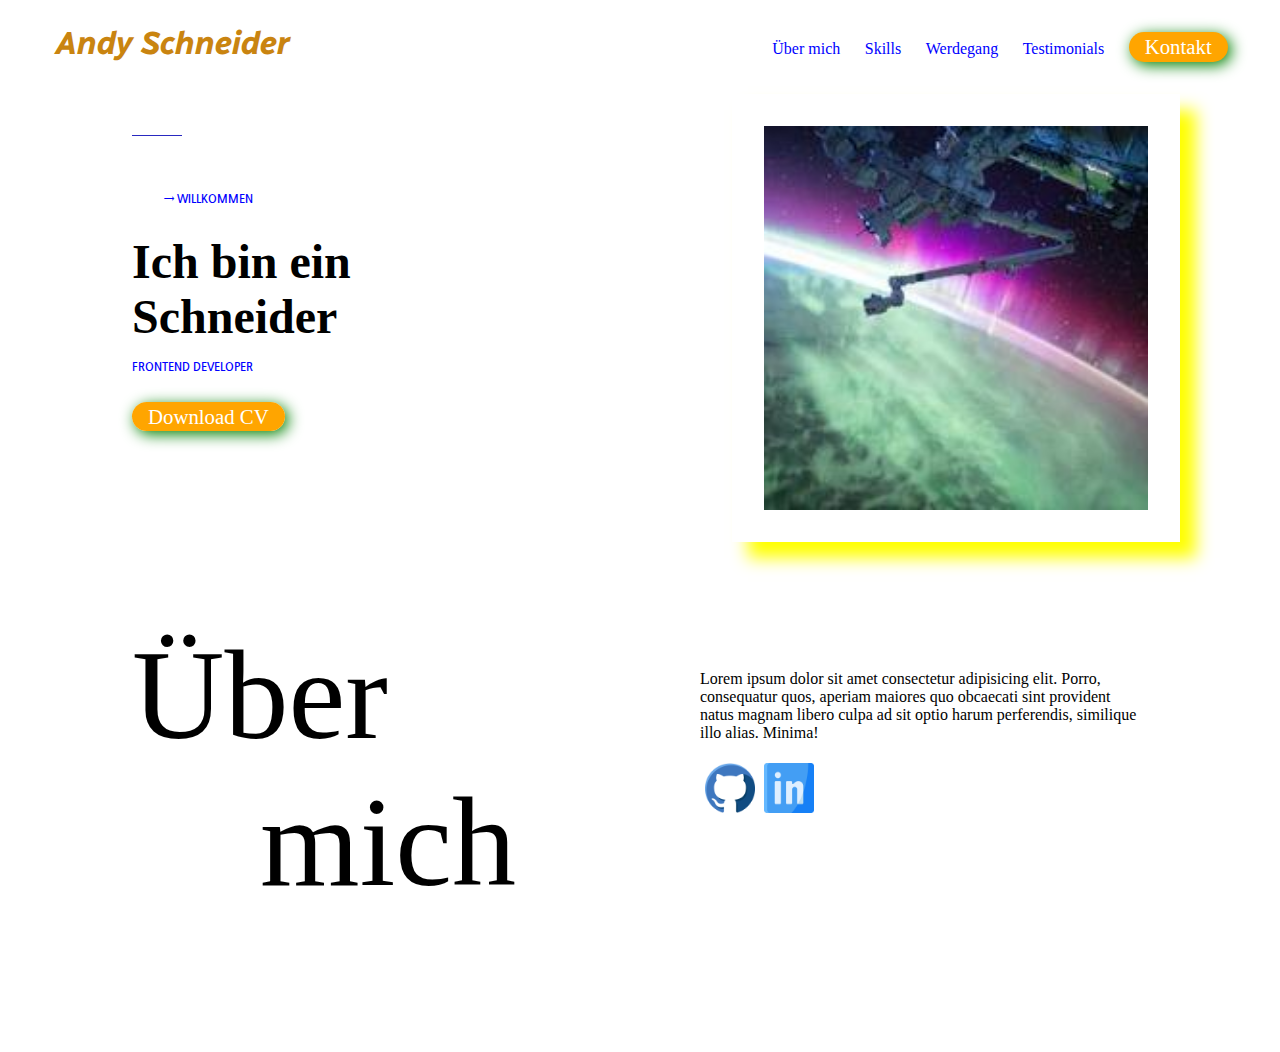
<file: index.html>
<!DOCTYPE html>
<html lang="de">

<head>
    <meta charset="UTF-8">
    <meta http-equiv="X-UA-Compatible" content="IE=edge">
    <meta name="viewport" content="width=device-width, initial-scale=1.0">
    <title>08_Tag_Lev2_2_css_vertiefung_flexbox_portfolio</title>
    <link rel="stylesheet" href="./assets/css/style.css">
</head>

<body>
    <header>

        <h1>Andy Schneider</h1>

        <nav>
            <a class="alink ubermich " href="./assets/html/Über mich.html">Über mich</a>
            <a class="alink skills" href="./assets/html/Skills.html">Skills</a>
            <a class="alink werdegang" href="./assets/html/Werdegang.html">Werdegang</a>
            <a class="alink testimonials" href="./assets/html/Testimonials.html">Testimonials</a>
            <a class="alink kontakt" href="./assets/html/Kontakt.html">Kontakt</a>

        </nav>

    </header>

    <main>
        <section>
            <article>
                <div class=" breiteFlex divWillkommen">

                    <svg height="5" width="50">
                        <line x1="0" y1="0" x2="50" y2="0" style="stroke:rgb(41, 41, 192);stroke-width:2" />

                    <p class="textWillkommen">Willkommen</p>
                    <h2>Ich bin ein Schneider</h2>
                    <p>Frontend Developer</p>
                    <a class="kontakt" href="#">Download CV</a>
                </div>
                <img class="imgButton breiteFlex" src="./assets/img/967-200x200.jpg" alt="Bild Bewerbungsfoto">
            </article>


            <article>
                <p class="breiteFlex2 pÜbermich" > <span1> Über</span1> <span2> mich</span2></p>
                <div class=" breiteFlex2 iconsLink">
                    <p>Lorem ipsum dolor sit amet consectetur adipisicing elit. Porro, consequatur quos, aperiam maiores
                        quo obcaecati sint provident natus magnam libero culpa ad sit optio harum perferendis, similique
                        illo alias. Minima!</p>
                    <nav class="nav2">   <!-- nav2 sonst spricht style von nav im header hier auch an -->
                        <a class=" aTransparent logoKlickbar" href="https://github.com/aschneiderbuch" target="_blank">GitHub<img class="logoicon" src="./assets/img/github.png" alt="GitHub Logo"></a>
                        <a class="aTransparent" href="./assets/html/linkdIn.html" target="_blank">LinkdIn   <img class="logoicon" src="./assets/img/inkedin.png" alt="LinkdIn Logo">    </a>
                        <a class="aTransparent" href="#">?</a>
                    </nav>
                </div>

            </article>

        </section>






    </main>


</body>

</html>
</file>
<file: assets/css/style.css>
/* 

.alink
font-family: Radio Canada, sans-serif;

.willkommen p
font-family: Nanum Cothic, sans-serif; 


*/
Nanum Cothic * {
    margin: 0;
    padding: 0;
    box-sizing: border-box;
}

html {
    font-size: 16px;
}

@font-face {
    font-family: Radio Canada;
    src: url("../fonts/Radio_Canada/RadioCanada-Italic-VariableFont_wdth\,wght.ttf");
}

@font-face {
    font-family: Nanum Cothic;
    src: url("../fonts/Nanum_Gothic/NanumGothic-Bold.ttf");
}





header {
    display: flex;
    align-items: baseline;
    justify-content: space-between;

}

h1 {
    font-family: Radio Canada, sans-serif;
    margin: 1rem 0 0 3rem;
    color: rgb(201, 132, 16);
}

header nav {
    margin-right: 2rem;
    width: 30rem;
    display: flex;
    justify-content: space-around;
    align-items: baseline;
}

header nav a {
    color: blue;
    text-decoration: none;
    /*     margin-right: 2rem; */
    /* so geht der Abstandstand zwischen allen a   - aber mit flex versuchen */
}

.kontakt {
    background-color: orange;
    color: white;
    font-size: 1.3rem;
    border-radius: 1rem;
    padding: 0.2rem 1rem 0.2rem 1rem;
    box-shadow: 0.2rem 0.2rem 0.9rem green;
}

.kontakt:hover {
    color: rgb(73, 169, 73);
}

section {
    margin-top: 2rem;
}


article {
    display: flex;
    justify-content: space-around;
}

.breiteFlex {
    width: 30vw;
    padding: 2rem;
}



.divWillkommen p {
    text-transform: uppercase;
    color: blue;
    font-family: Nanum Cothic, sans-serif;
    font-size: 0.7rem;
    margin-bottom: 2rem;
}

.textWillkommen {
    margin-top: 3rem;
    margin-left: 2rem;
}

.textWillkommen:before {
    content: " → ";
    /* ? wie kann man den Pfeil länge ziehen? */

    /* *  oder das ins html ?                      <svg height="5" width="50">
      *                 <line x1="0" y1="0" x2="50" y2="0" style="stroke:rgb(41, 41, 192);stroke-width:2" /> */
}

.divWillkommen h2 {
    font-size: 3rem;
    margin: -0.2rem 0 1rem 0;
    /* ? wie kann man - margin besser machen ? */
}



.divWillkommen a {
    text-decoration: none;
    margin-top: 2rem;
}



.imgButton {
    box-shadow: 1rem 1rem 1rem yellow;

}


/* articel 2 */

.breiteFlex2 {
    width: 30vw;
    margin-top: 5rem;
}

.pÜbermich {
    font-size: 8rem;
}

.pÜbermich span1 {
    display: block;
    text-align: left;
}

.pÜbermich span2 {
    display: block;
    text-align: right;
}

.iconsLink {
    padding-top: 2rem;
}

.iconsLink p,
nav2 {
    margin-left: -4rem;
}

.aTransparent {
/*     width: 50px;
 */    color: rgba(255, 255, 255, 0);  /* Schrift transparent durchsichtig gemacht */
}

.nav2{
    margin-left: -4rem;
}

.logoicon {
    width: 50px;

    float: left;
    margin:0.3rem;


}

/* .logoKlickbar {
    display: block;
    background-color: red;
    background-image: url("../img/inkedin.png");
    background-size: cover;
    width: 50px;
    height: 50px;
    background-repeat: no-repeat;
    background-position: center;
} */
</file>
